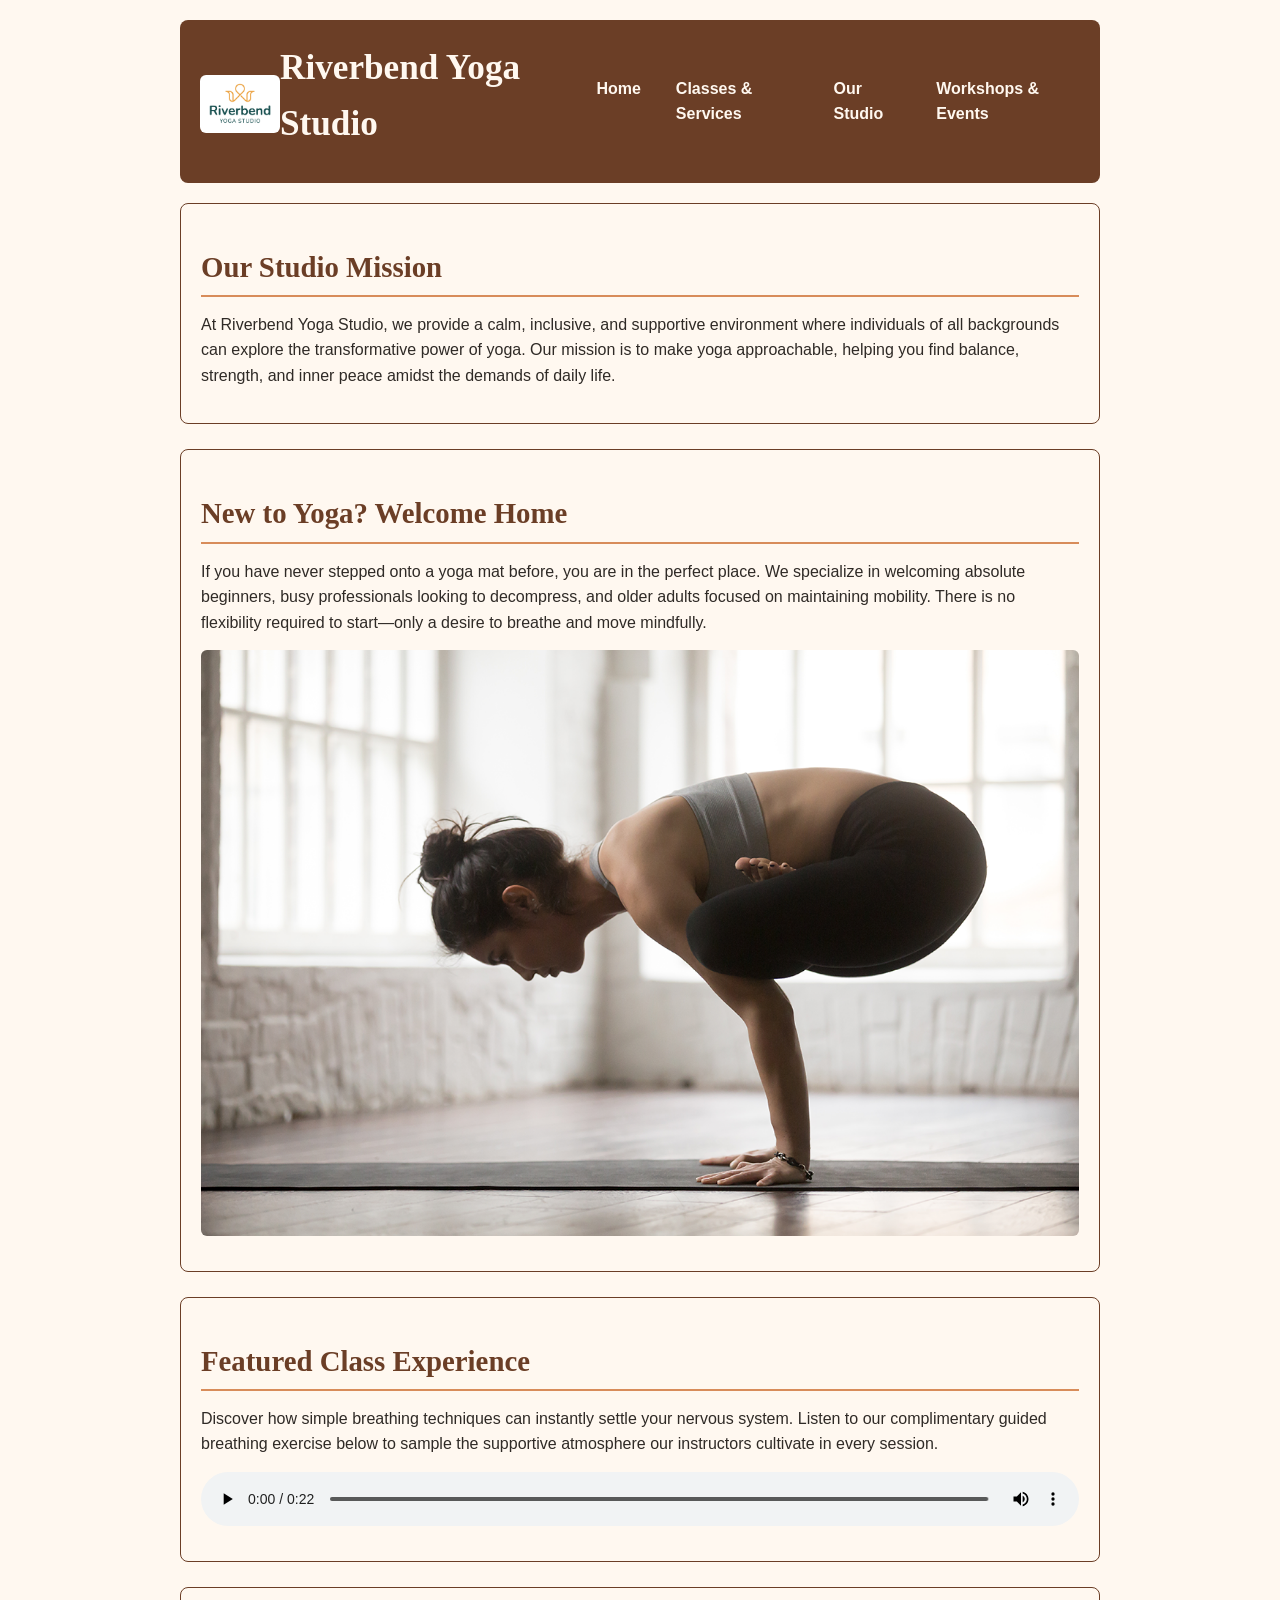
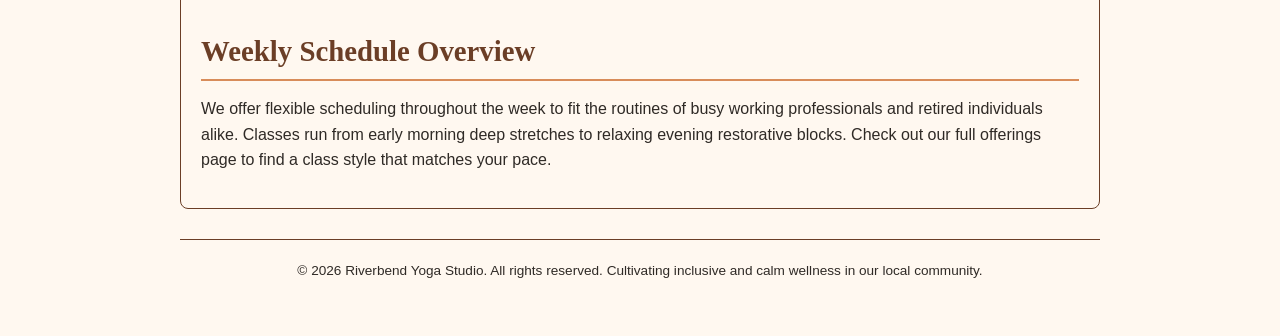
<file: index.html>
<!DOCTYPE html>
<html lang="en">
<head>
    <meta charset="UTF-8">
    <meta name="viewport" content="width=device-width, initial-scale=1.0">
    <title>Home - Riverbend Yoga Studio</title>
    <link rel="stylesheet" href="style.css">
</head>
<body>

    <header>
        <img src="yoga-logo_c.png" alt="Riverbend Yoga Studio calming wave and lotus logo">
        <h1>Riverbend Yoga Studio</h1>
        <nav>
            <ul>
                <li><a href="index.html">Home</a></li>
                <li><a href="services.html">Classes &amp; Services</a></li>
                <li><a href="about.html">Our Studio</a></li>
                <li><a href="events.html">Workshops &amp; Events</a></li>
            </ul>
        </nav>
    </header>

    <main>
        <section>
            <h2>Our Studio Mission</h2>
            <p>At Riverbend Yoga Studio, we provide a calm, inclusive, and supportive environment where individuals of all backgrounds can explore the transformative power of yoga. Our mission is to make yoga approachable, helping you find balance, strength, and inner peace amidst the demands of daily life.</p>
        </section>

        <section>
            <h2>New to Yoga? Welcome Home</h2>
            <p>If you have never stepped onto a yoga mat before, you are in the perfect place. We specialize in welcoming absolute beginners, busy professionals looking to decompress, and older adults focused on maintaining mobility. There is no flexibility required to start—only a desire to breathe and move mindfully.</p>
            
            <picture>
                <source media="(min-width: 1024px)" srcset="yoga-feature-large_c.png">
                <img src="yoga-feature-small_c.png" alt="A peaceful, sunlit yoga room featuring rows of neatly arranged cork mats and blocks ready for a beginner class">
            </picture>
        </section>

        <section>
            <h2>Featured Class Experience</h2>
            <p>Discover how simple breathing techniques can instantly settle your nervous system. Listen to our complimentary guided breathing exercise below to sample the supportive atmosphere our instructors cultivate in every session.</p>
            <audio controls>
                <source src="yoga-breathing_c.mp3" type="audio/mpeg">
                Your browser does not support the audio element. A 60-second transcript of this gentle breathing exercise is available upon request at our front desk.
            </audio>
        </section>

        <section>
            <h2>Weekly Schedule Overview</h2>
            <p>We offer flexible scheduling throughout the week to fit the routines of busy working professionals and retired individuals alike. Classes run from early morning deep stretches to relaxing evening restorative blocks. Check out our full offerings page to find a class style that matches your pace.</p>
        </section>
    </main>

    <footer>
        <p>&copy; 2026 Riverbend Yoga Studio. All rights reserved. Cultivating inclusive and calm wellness in our local community.</p>
    </footer>

</body>
</html>
</file>
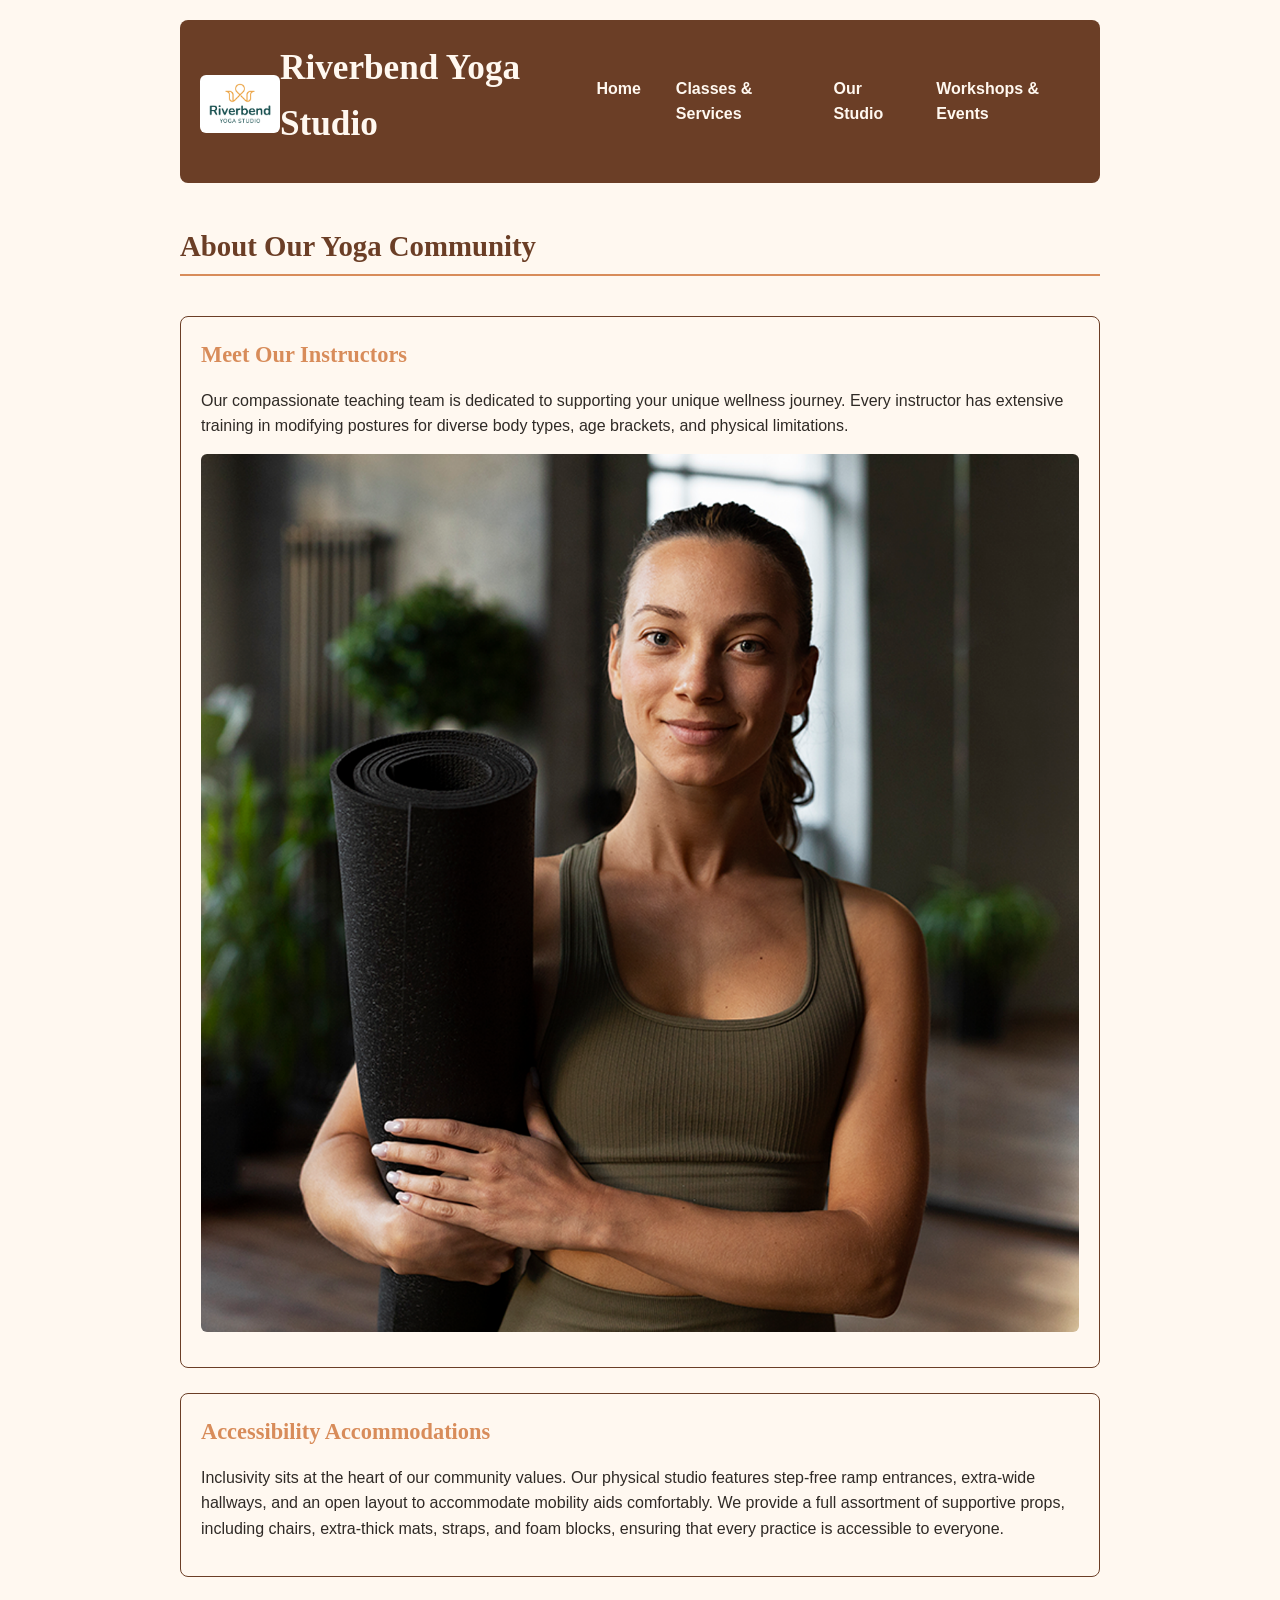
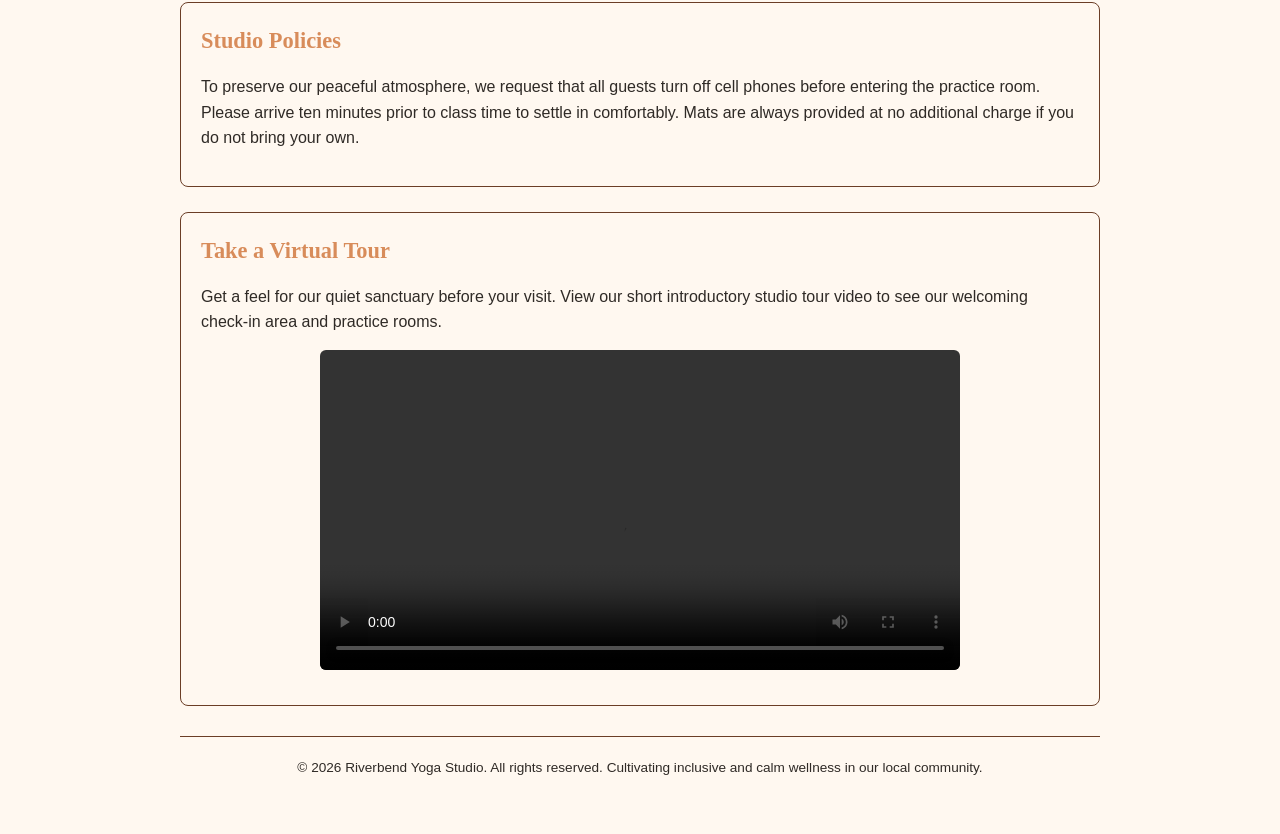
<file: about.html>
<html lang="en">
<head>
    <meta charset="UTF-8">
    <meta name="viewport" content="width=device-width, initial-scale=1.0">
    <title>Our Studio - Riverbend Yoga Studio</title>
    <link rel="stylesheet" href="style.css">
</head>
<body>

    <header>
        <img src="yoga-logo_c.png" alt="Riverbend Yoga Studio calming wave and lotus logo">
        <h1>Riverbend Yoga Studio</h1>
        <nav>
            <ul>
                <li><a href="index.html">Home</a></li>
                <li><a href="services.html">Classes &amp; Services</a></li>
                <li><a href="about.html">Our Studio</a></li>
                <li><a href="events.html">Workshops &amp; Events</a></li>
            </ul>
        </nav>
    </header>

    <main>
        <h2>About Our Yoga Community</h2>

        <section>
            <h3>Meet Our Instructors</h3>
            <p>Our compassionate teaching team is dedicated to supporting your unique wellness journey. Every instructor has extensive training in modifying postures for diverse body types, age brackets, and physical limitations.</p>
            <img src="yoga-instructor_c.png" alt="A smiling Riverbend yoga instructor sitting cross-legged on a mat in a brightly lit studio environment">
        </section>

        <section>
            <h3>Accessibility Accommodations</h3>
            <p>Inclusivity sits at the heart of our community values. Our physical studio features step-free ramp entrances, extra-wide hallways, and an open layout to accommodate mobility aids comfortably. We provide a full assortment of supportive props, including chairs, extra-thick mats, straps, and foam blocks, ensuring that every practice is accessible to everyone.</p>
        </section>

        <section>
            <h3>Studio Policies</h3>
            <p>To preserve our peaceful atmosphere, we request that all guests turn off cell phones before entering the practice room. Please arrive ten minutes prior to class time to settle in comfortably. Mats are always provided at no additional charge if you do not bring your own.</p>
        </section>

        <section>
            <h3>Take a Virtual Tour</h3>
            <p>Get a feel for our quiet sanctuary before your visit. View our short introductory studio tour video to see our welcoming check-in area and practice rooms.</p>
            <video controls width="640">
                <source src="https://w3schools.com" type="video/mp4">
                Your browser does not support the video tag. This brief video highlights the studio's open lobby space, physical accessibility features, and peaceful practice rooms.
            </video>
        </section>
    </main>

    <footer>
        <p>&copy; 2026 Riverbend Yoga Studio. All rights reserved. Cultivating inclusive and calm wellness in our local community.</p>
    </footer>

</body>
</html>
</file>
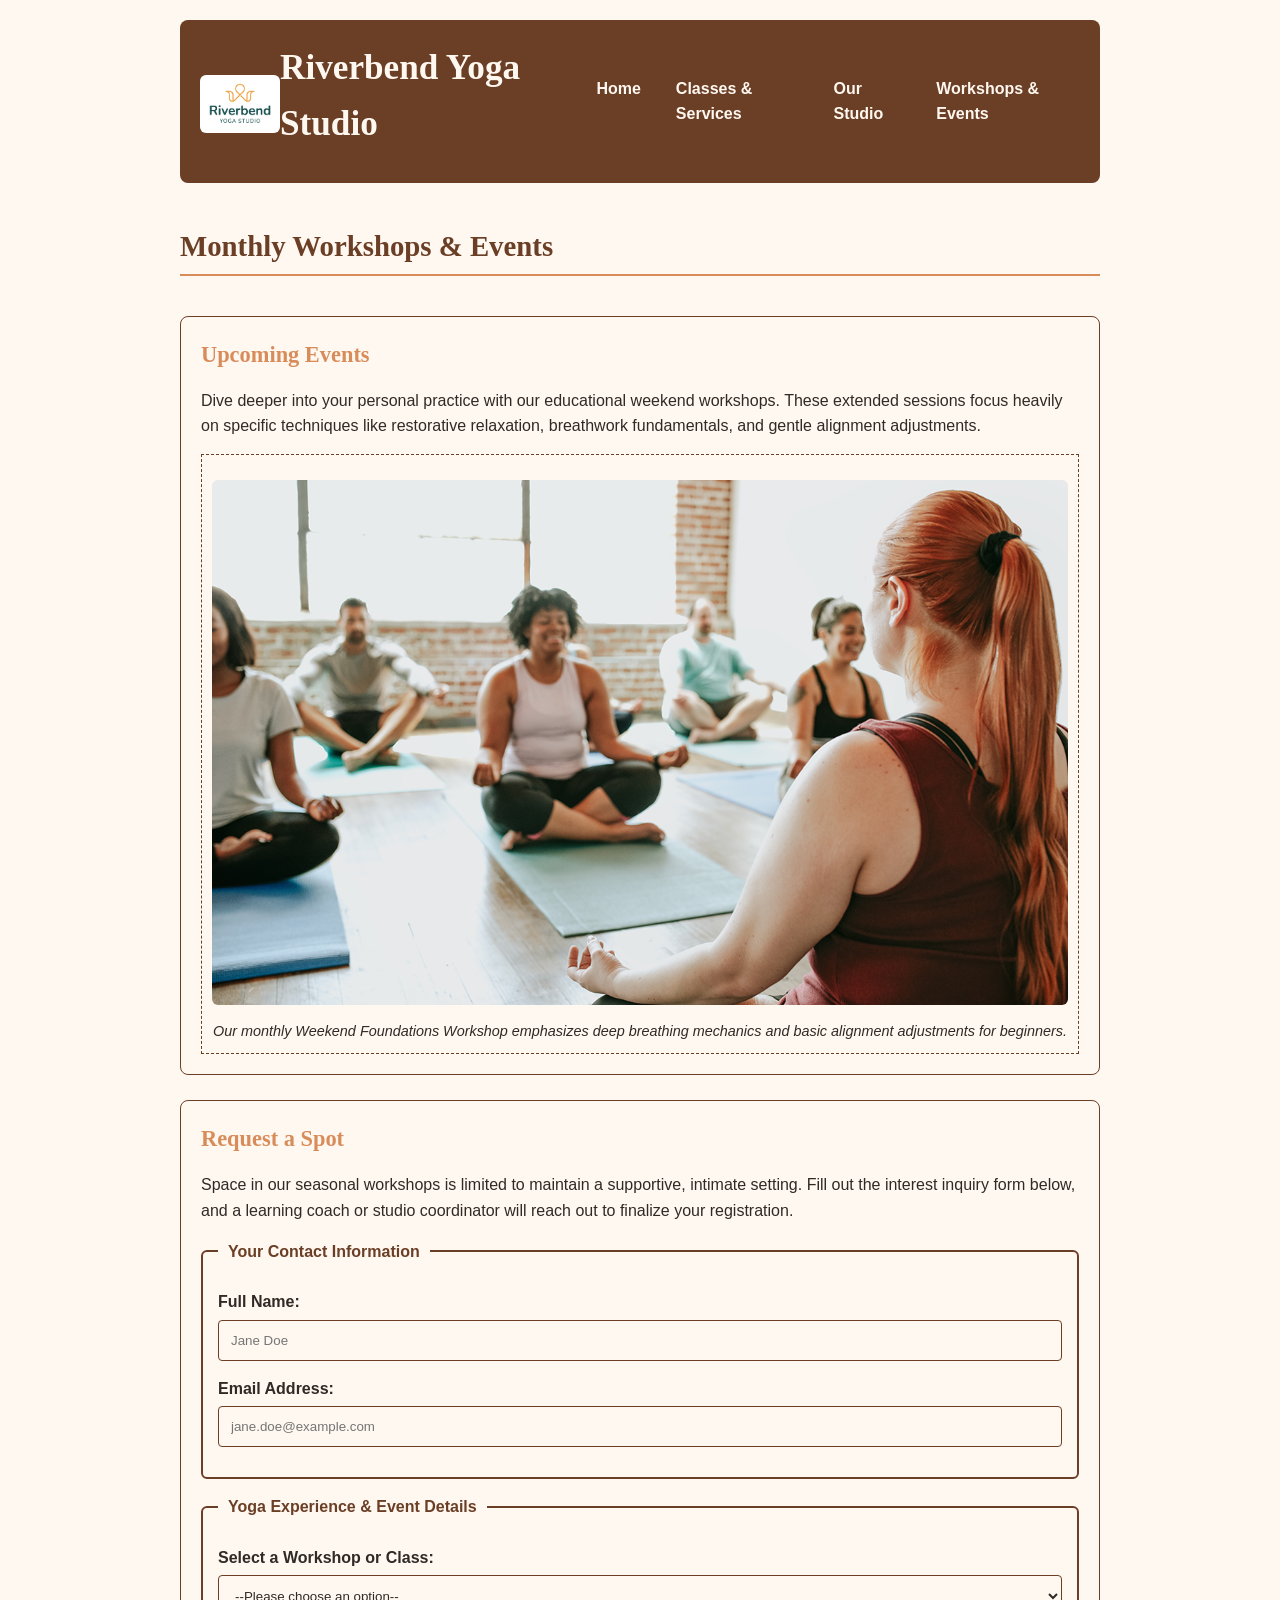
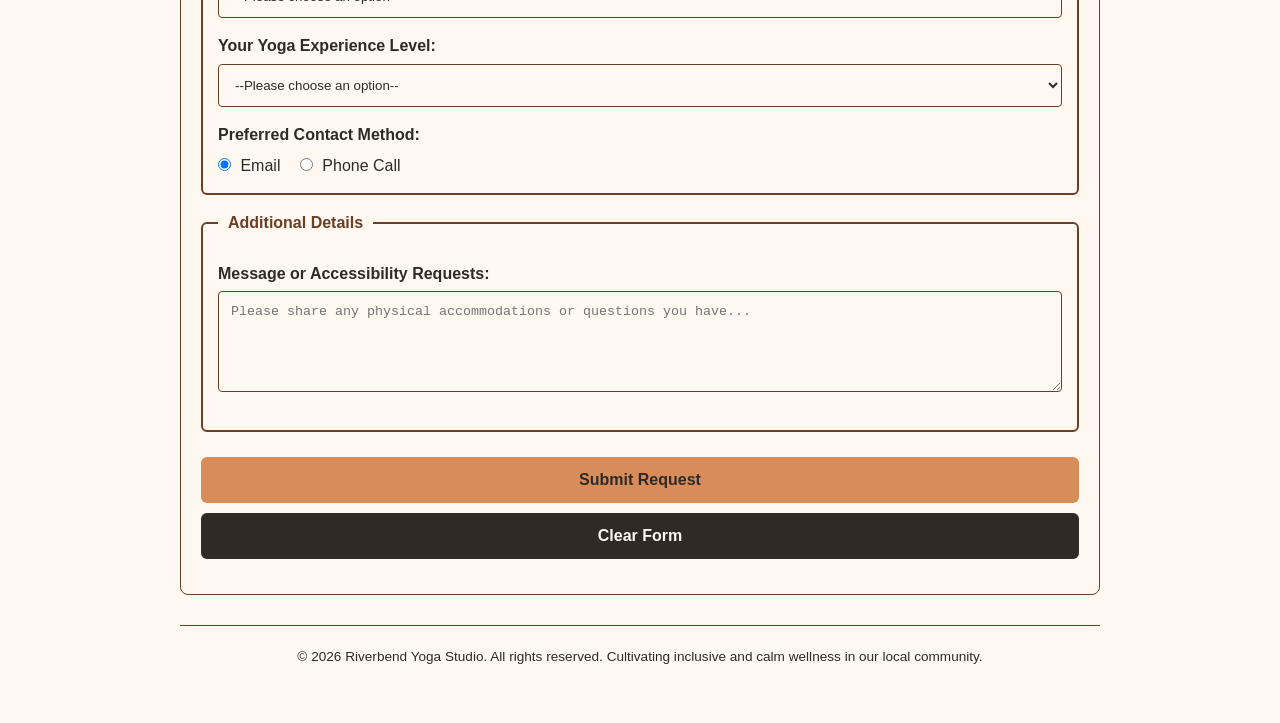
<file: events.html>
<!DOCTYPE html>
<html lang="en">
<head>
    <meta charset="UTF-8">
    <meta name="viewport" content="width=device-width, initial-scale=1.0">
    <title>Workshops &amp; Events - Riverbend Yoga Studio</title>
    <link rel="stylesheet" href="style.css?v=3">
</head>
<body>

    <header>
        <img src="yoga-logo_c.png" alt="Riverbend Yoga Studio calming wave and lotus logo">
        <h1>Riverbend Yoga Studio</h1>
        <nav>
            <ul>
                <li><a href="index.html">Home</a></li>
                <li><a href="services.html">Classes &amp; Services</a></li>
                <li><a href="about.html">Our Studio</a></li>
                <li><a href="events.html">Workshops &amp; Events</a></li>
            </ul>
        </nav>
    </header>

    <main>
        <h2>Monthly Workshops &amp; Events</h2>

        <section>
            <h3>Upcoming Events</h3>
            <p>Dive deeper into your personal practice with our educational weekend workshops. These extended sessions focus heavily on specific techniques like restorative relaxation, breathwork fundamentals, and gentle alignment adjustments.</p>
            
            <figure>
                <img src="yoga-workshop_c.png" alt="A small, focused workshop group sitting in a circle practicing synchronized breathing techniques with a teacher">
                <figcaption>Our monthly Weekend Foundations Workshop emphasizes deep breathing mechanics and basic alignment adjustments for beginners.</figcaption>
            </figure>
        </section>

        <section>
            <h3>Request a Spot</h3>
            <p>Space in our seasonal workshops is limited to maintain a supportive, intimate setting. Fill out the interest inquiry form below, and a learning coach or studio coordinator will reach out to finalize your registration.</p>

            <form action="#" method="post">
                <fieldset>
                    <legend>Your Contact Information</legend>
                    
                    <p>
                        <label for="username">Full Name:</label>
                        <input type="text" id="username" name="username" required placeholder="Jane Doe">
                    </p>
                    
                    <p>
                        <label for="useremail">Email Address:</label>
                        <input type="email" id="useremail" name="useremail" required placeholder="jane.doe@example.com">
                    </p>
                </fieldset>

                <fieldset>
                    <legend>Yoga Experience &amp; Event Details</legend>
                    
                    <p>
                        <label for="event-interest">Select a Workshop or Class:</label>
                        <select id="event-interest" name="event-interest" required>
                            <option value="">--Please choose an option--</option>
                            <option value="foundations">Weekend Foundations Workshop</option>
                            <option value="restorative">Deep Restorative Event</option>
                            <option value="gentle">Gentle Yoga Series</option>
                            <option value="private">Private Session Inquiry</option>
                        </select>
                    </p>

                    <p>
                        <label for="experience">Your Yoga Experience Level:</label>
                        <select id="experience" name="experience" required>
                            <option value="">--Please choose an option--</option>
                            <option value="beginner">Absolute Beginner</option>
                            <option value="intermediate">Some Experience</option>
                            <option value="advanced">Regular Practitioner</option>
                        </select>
                    </p>

                    <div style="margin-top: 15px;">
                        <span style="display: block; font-weight: bold; margin-bottom: 5px;">Preferred Contact Method:</span>
                        
                        <label class="inline" for="contact-email">
                            <input type="radio" id="contact-email" name="contact-method" value="email" checked> Email
                        </label>
                        
                        <label class="inline" for="contact-phone">
                            <input type="radio" id="contact-phone" name="contact-method" value="phone"> Phone Call
                        </label>
                    </div>
                </fieldset>

                <fieldset>
                    <legend>Additional Details</legend>
                    <p>
                        <label for="message">Message or Accessibility Requests:</label>
                        <textarea id="message" name="message" rows="5" cols="40" placeholder="Please share any physical accommodations or questions you have..."></textarea>
                    </p>
                </fieldset>

                <p>
                    <button type="submit">Submit Request</button>
                    <button type="reset">Clear Form</button>
                </p>
            </form>
        </section>
    </main>

    <footer>
        <p>&copy; 2026 Riverbend Yoga Studio. All rights reserved. Cultivating inclusive and calm wellness in our local community.</p>
    </footer>

    <script src="script.js"></script>
</body>
</html>
</file>
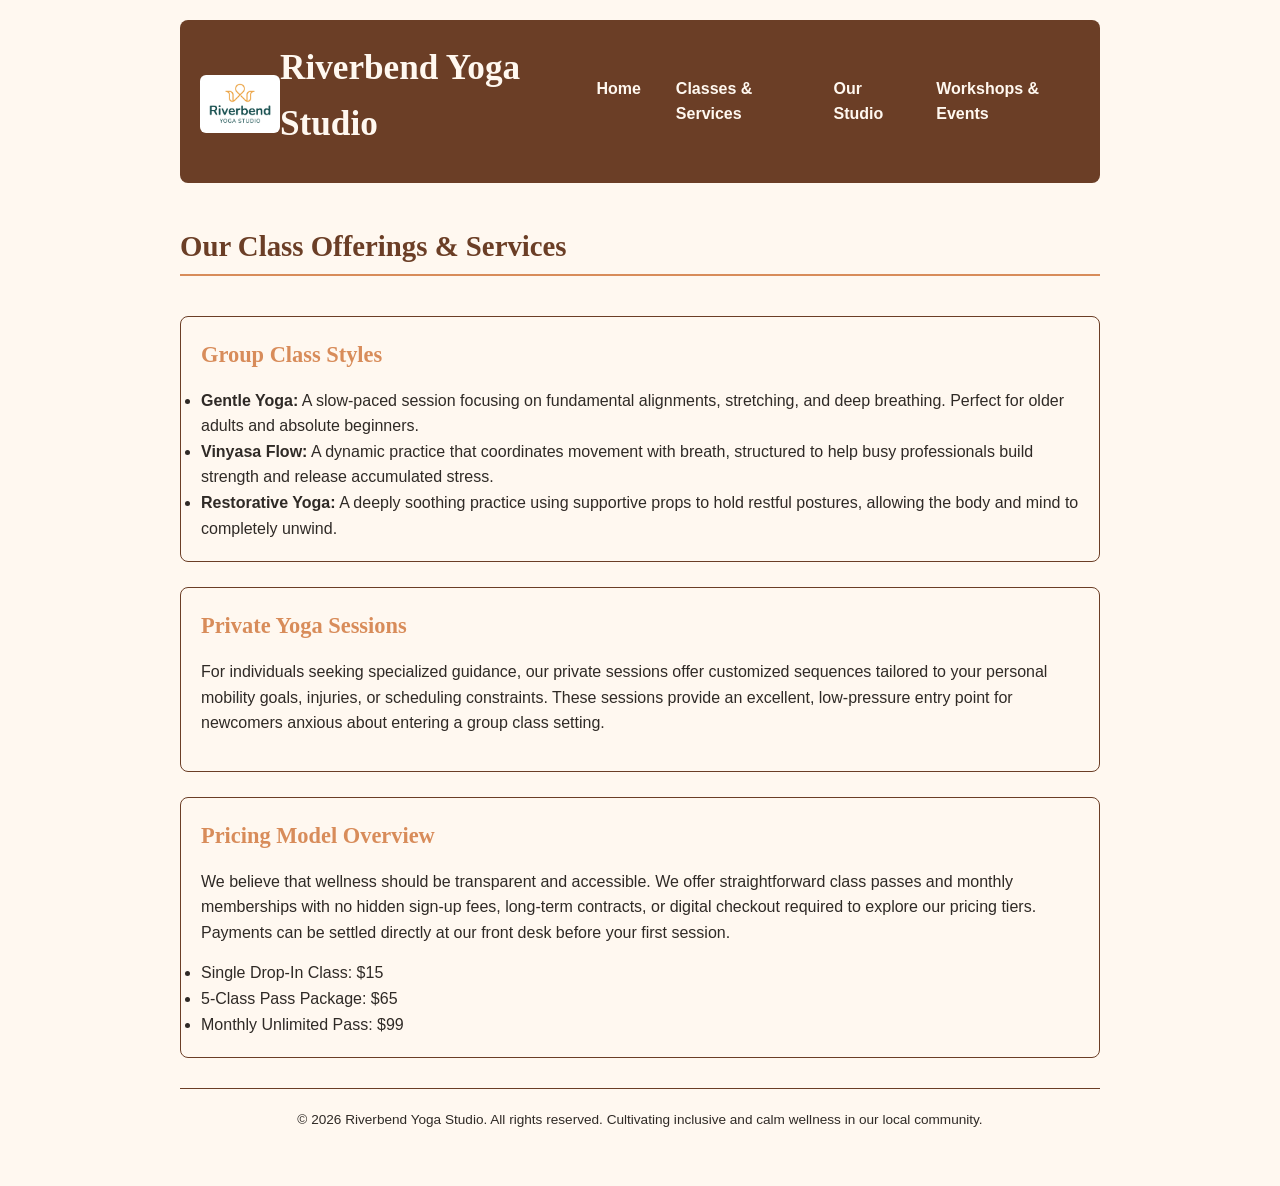
<file: services.html>
<!DOCTYPE html>
<html lang="en">
<head>
    <meta charset="UTF-8">
    <meta name="viewport" content="width=device-width, initial-scale=1.0">
    <title>Classes &amp; Services - Riverbend Yoga Studio</title>
    <link rel="stylesheet" href="style.css">
</head>
<body>

    <header>
        <img src="yoga-logo_c.png" alt="Riverbend Yoga Studio calming wave and lotus logo">
        <h1>Riverbend Yoga Studio</h1>
        <nav>
            <ul>
                <li><a href="index.html">Home</a></li>
                <li><a href="services.html">Classes &amp; Services</a></li>
                <li><a href="about.html">Our Studio</a></li>
                <li><a href="events.html">Workshops &amp; Events</a></li>
            </ul>
        </nav>
    </header>

    <main>
        <h2>Our Class Offerings &amp; Services</h2>
        
        <section>
            <h3>Group Class Styles</h3>
            <ul>
                <li><strong>Gentle Yoga:</strong> A slow-paced session focusing on fundamental alignments, stretching, and deep breathing. Perfect for older adults and absolute beginners.</li>
                <li><strong>Vinyasa Flow:</strong> A dynamic practice that coordinates movement with breath, structured to help busy professionals build strength and release accumulated stress.</li>
                <li><strong>Restorative Yoga:</strong> A deeply soothing practice using supportive props to hold restful postures, allowing the body and mind to completely unwind.</li>
            </ul>
        </section>

        <section>
            <h3>Private Yoga Sessions</h3>
            <p>For individuals seeking specialized guidance, our private sessions offer customized sequences tailored to your personal mobility goals, injuries, or scheduling constraints. These sessions provide an excellent, low-pressure entry point for newcomers anxious about entering a group class setting.</p>
        </section>

        <section>
            <h3>Pricing Model Overview</h3>
            <p>We believe that wellness should be transparent and accessible. We offer straightforward class passes and monthly memberships with no hidden sign-up fees, long-term contracts, or digital checkout required to explore our pricing tiers. Payments can be settled directly at our front desk before your first session.</p>
            <ul>
                <li>Single Drop-In Class: $15</li>
                <li>5-Class Pass Package: $65</li>
                <li>Monthly Unlimited Pass: $99</li>
            </ul>
        </section>
    </main>

    <footer>
        <p>&copy; 2026 Riverbend Yoga Studio. All rights reserved. Cultivating inclusive and calm wellness in our local community.</p>
    </footer>

</body>
</html>
</file>
<file: style.css>
/* Global Reset and Base Styles */
* {
    box-sizing: border-box;
    margin: 0;
    padding: 0;
}

/* Color Palette Variables: Cream, Charcoal, Brown, Peach */
body {
    background-color: #FFF8F0; /* Cream Background */
    color: #2F2A26;        /* Charcoal Text for strong contrast */
    font-family: 'Segoe UI', Tahoma, Geneva, Verdana, sans-serif;
    line-height: 1.6;
    padding: 20px;
}

/* Typography Hierarchy */
h1, h2, h3 {
    font-family: Georgia, serif; /* Distinct Heading Font */
    color: #6B3E26;              /* Earthy Brown for brand alignment */
    margin-bottom: 15px;
}

h1 { font-size: 2.2rem; }
h2 { font-size: 1.8rem; border-bottom: 2px solid #D88C5A; padding-bottom: 5px; margin-top: 20px; }
h3 { font-size: 1.4rem; color: #D88C5A; } /* Warm Peach accents */

p { margin-bottom: 15px; }

/* Mobile-First Layout: Stacked Single Column */
header {
    background-color: #6B3E26;
    color: #FFF8F0;
    padding: 20px;
    border-radius: 8px;
    text-align: center;
    margin-bottom: 20px;
}

header h1 {
    color: #FFF8F0;
    margin-bottom: 10px;
}

header img {
    max-width: 80px;
    height: auto;
    margin-bottom: 10px;
}

nav ul {
    list-style: none;
    display: flex;
    flex-direction: column; /* Stacked links on mobile */
    gap: 10px;
}

nav a {
    color: #FFF8F0;
    text-decoration: none;
    font-weight: bold;
    display: block;
    padding: 10px;
    background-color: #2F2A26;
    border-radius: 5px;
}

/* Structural Layout Blocks */
main {
    display: flex;
    flex-direction: column;
    gap: 25px;
}

section {
    background-color: #FFF8F0;
    border: 1px solid #6B3E26;
    padding: 20px;
    border-radius: 8px;
}

/* Media Elements Alignment */
img, video, picture img {
    max-width: 100%;
    height: auto;
    border-radius: 6px;
    display: block;
    margin: 15px auto;
}

figure {
    background-color: #FFF8F0;
    border: 1px dashed #6B3E26;
    padding: 10px;
    text-align: center;
}

figcaption {
    font-style: italic;
    font-size: 0.9rem;
    color: #2F2A26;
    margin-top: 5px;
}

audio {
    display: block;
    margin: 15px auto;
    width: 100%;
}

/* Form Styling with High Accessibility Touch Targets */
form {
    display: flex;
    flex-direction: column;
    gap: 15px;
}

fieldset {
    border: 2px solid #6B3E26;
    padding: 15px;
    border-radius: 6px;
}

legend {
    font-weight: bold;
    color: #6B3E26;
    padding: 0 10px;
}

label {
    display: block;
    margin-top: 10px;
    font-weight: bold;
}

/* Specific Formatting Fix for Inline Forms (Radio Buttons) */
label.inline {
    display: inline-block;
    margin-right: 15px;
    margin-top: 0;
    font-weight: normal;
    cursor: pointer;
}

input[type="radio"] {
    margin-right: 5px;
    cursor: pointer;
    width: auto; /* Prevents circles from blowing out to 100% width */
}

input[type="text"], input[type="email"], select, textarea {
    width: 100%;
    padding: 12px; /* Generous touch target sizing */
    margin-top: 5px;
    border: 1px solid #6B3E26;
    border-radius: 4px;
    background-color: #FFF8F0;
    color: #2F2A26;
}

button {
    background-color: #D88C5A; /* Peach for primary call to action */
    color: #2F2A26;
    font-weight: bold;
    padding: 14px;
    border: none;
    border-radius: 6px;
    cursor: pointer;
    width: 100%;
    margin-top: 10px;
    font-size: 1rem;
}

button[type="reset"] {
    background-color: #2F2A26;
    color: #FFF8F0;
}

footer {
    text-align: center;
    padding: 20px;
    margin-top: 30px;
    font-size: 0.85rem;
    border-top: 1px solid #6B3E26;
}

/* Responsive Media Query for Tablets and Desktops */
@media (min-width: 768px) {
    body {
        max-width: 960px;
        margin: 0 auto;
    }
    
    header {
        display: flex;
        flex-direction: row;
        justify-content: space-between;
        align-items: center;
        text-align: left;
    }
    
    nav ul {
        flex-direction: row; /* Horizontal navigation bar links */
        gap: 15px;
    }
    
    nav a {
        background-color: transparent;
        padding: 5px 10px;
    }
    
    nav a:hover {
        text-decoration: underline;
        color: #D88C5A;
    }
}
</file>
